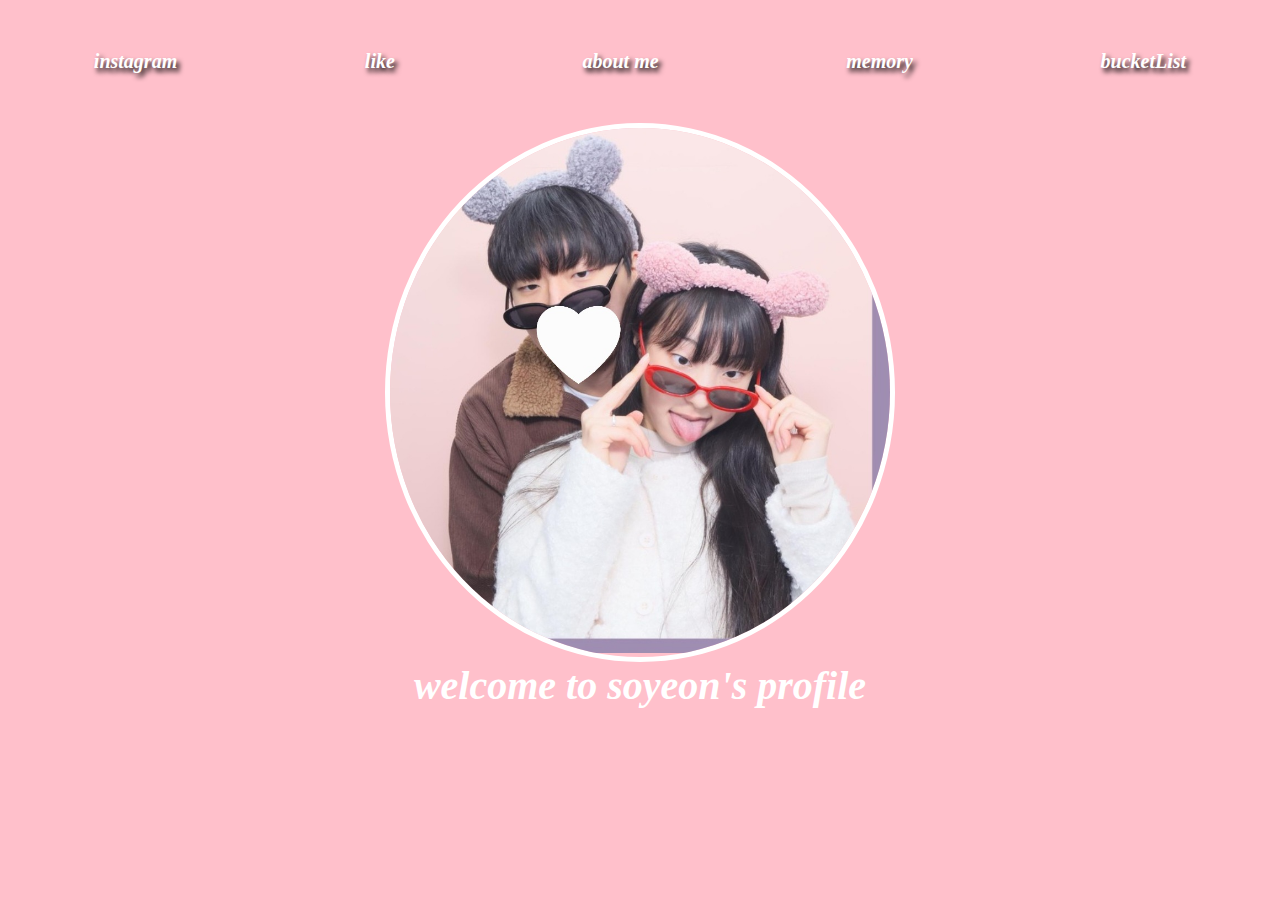
<file: index.html>
<!DOCTYPE html>
<html lang="en">
<head>
    <meta charset="UTF-8">
    <meta name="viewport" content="width=device-width, initial-scale=1.0">
    <link rel="stylesheet" href="main.css">
    <title>soyeon_home</title>
</head>
<body>
    <header>
        <nav class="main-nav">
            <ul>
                <li>
                    <a href="https://www.instagram.com/syst03/">instagram</a>
                </li>
                <li>
                    <a href="likePage.html">like</a>
                </li>
                <li>
                    <a href="aboutMePage.html">about me</a>
                </li>
                <li>
                    <a href="memoryPage.html">memory</a>
                </li>
                <li>
                    <a href="bucketList.html">bucketList</a>
                </li>
            </ul>
        </nav>
    </header>
    <main>
        <section id="profileBox">
            <img id="profileImage" src="./KakaoTalk_20240331_231543097.jpg">
        </section>
        <section class="mainIntroduce">
            <h1>welcome to soyeon's profile</h1>
        </section>
    </main>
</body>
</html>
</file>
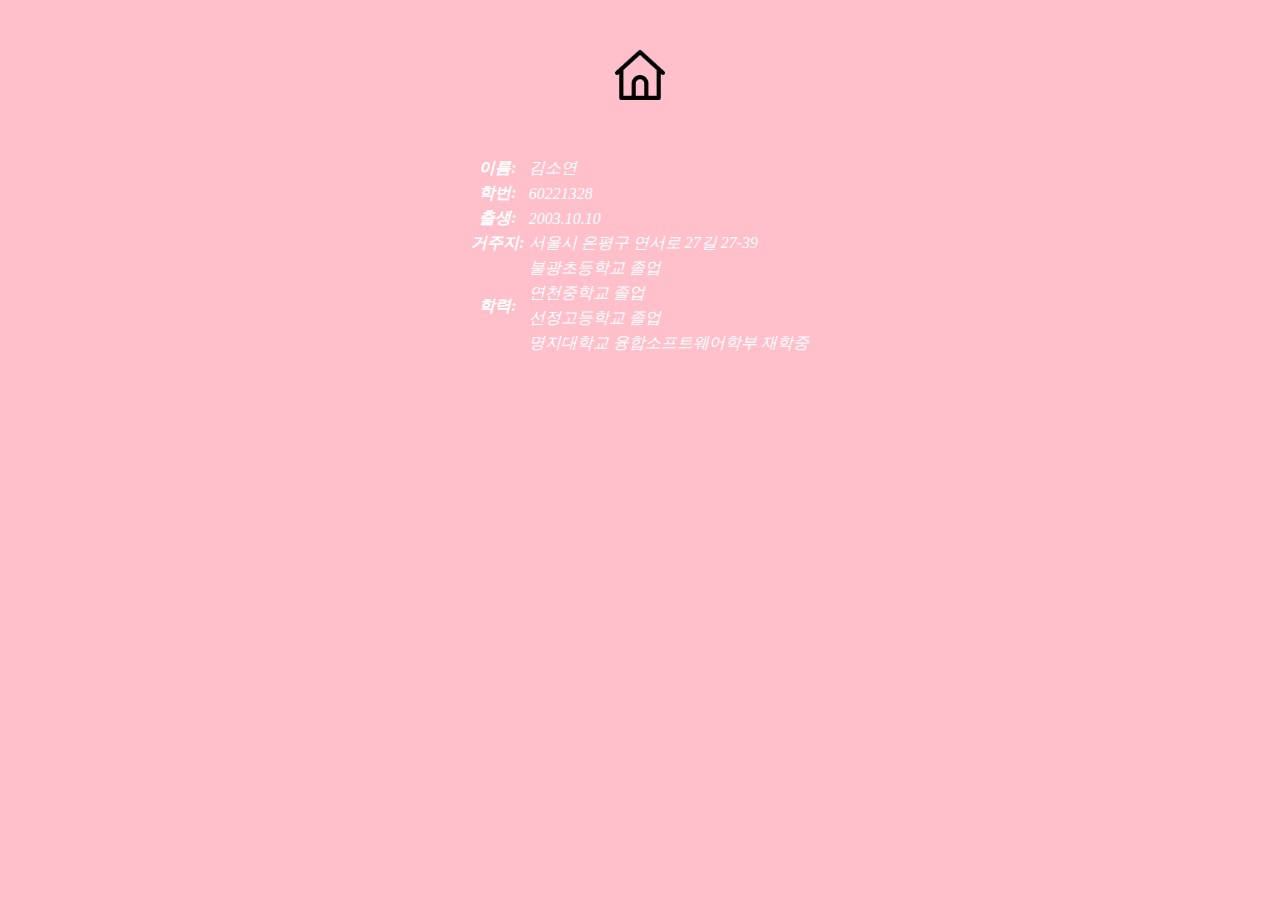
<file: aboutMePage.html>
<!DOCTYPE html>
<html lang="en">
<head>
    <meta charset="UTF-8">
    <meta name="viewport" content="width=device-width, initial-scale=1.0">
    <title>aboutMe</title>
    <link rel="stylesheet" href="main.css">
</head>
<body>
    <header>
        <nav class="main-nav">
            <ul>
                <li>
                    <a href="index.html"><img src="./home.png"></a>
                </li>
            </ul>
        </nav>
    </header>
    <main>
        <table>
            <tr>
                <th>
                    이름:
                </th>
                <td>
                    김소연
                </td>
            </tr>
            <tr>
                <th>
                    학번:
                </th>
                <td>
                    60221328
                </td>
            </tr>
            <tr>
                <th>
                    출생:
                </th>
                <td>
                    2003.10.10
                </td>
            </tr>
            <tr>
                <th>
                    거주지:
                </th>
                <td>
                    서울시 은평구 연서로 27길 27-39
                </td>
            </tr>
            <tr>
                <th rowspan="4">
                    학력:
                </th>
                <td>
                    불광초등학교 졸업
                </td>
                
            </tr>
            <tr>
                <td>
                    연천중학교 졸업
                </td>
            </tr>
            <tr>
                <td>
                    선정고등학교 졸업
                </td>
            </tr>
            <tr>
                <td>
                    명지대학교 융합소프트웨어학부 재학중
                </td>
            </tr>
        </table>
    </main>
</body>
</html>
</file>
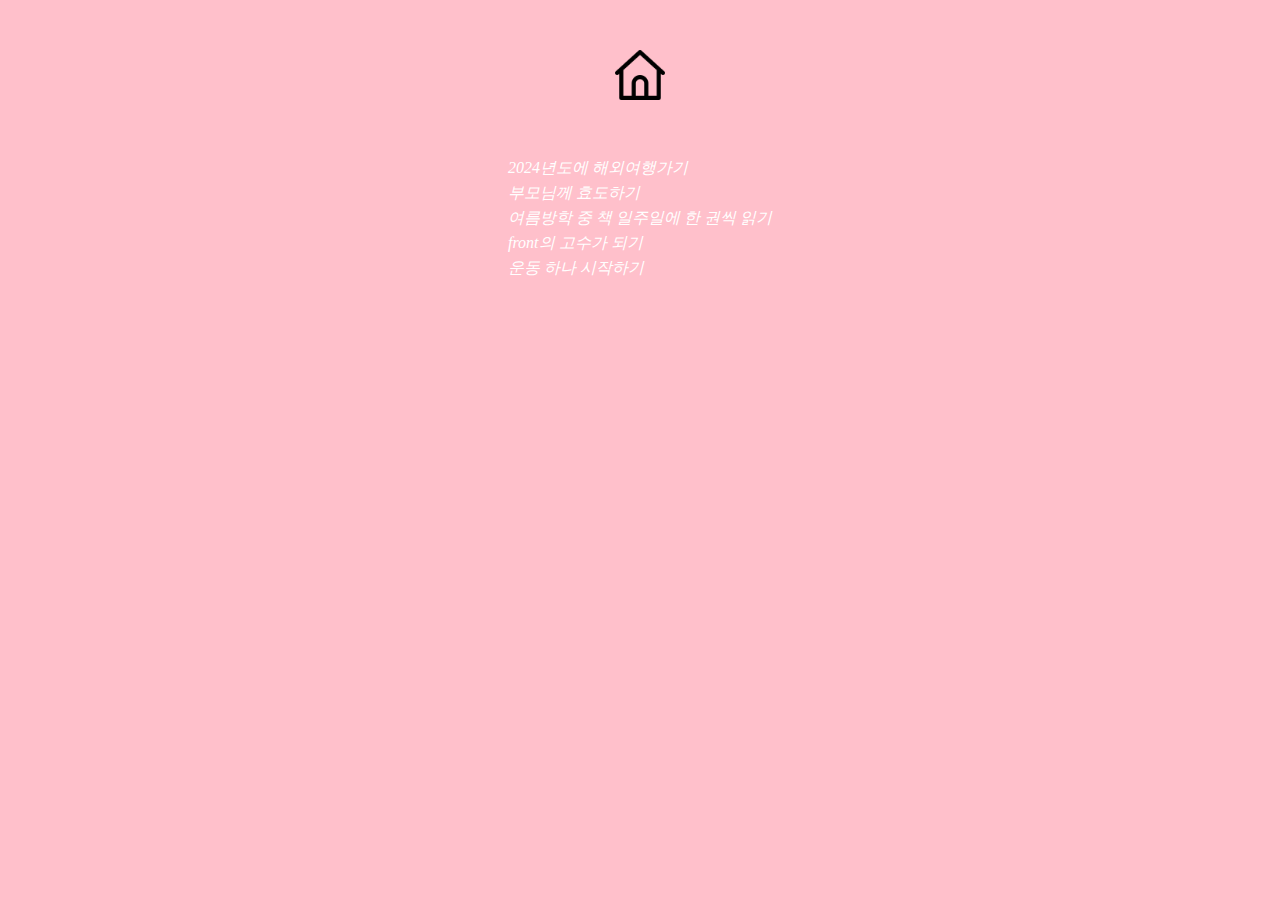
<file: bucketList.html>
<!DOCTYPE html>
<html lang="en">
<head>
    <meta charset="UTF-8">
    <meta name="viewport" content="width=device-width, initial-scale=1.0">
    <title>bucketlist</title>
    <link rel="stylesheet" href="main.css">
</head>
<body>
    <header>
        <nav class="main-nav">
            <ul>
                <li>
                    <a href="index.html"><img src="./home.png"></a>
                </li>
            </ul>
        </nav>
    </header>
    <main>
        <table>
            <tr><td>2024년도에 해외여행가기</td></tr>
            <tr><td>부모님께 효도하기</td></tr>
            <tr><td>여름방학 중 책 일주일에 한 권씩 읽기</td></tr>
            <tr><td>front의 고수가 되기</td></tr>
            <tr><td>운동 하나 시작하기</td></tr>
        </table>
    </main>
</body>
</html>
</file>
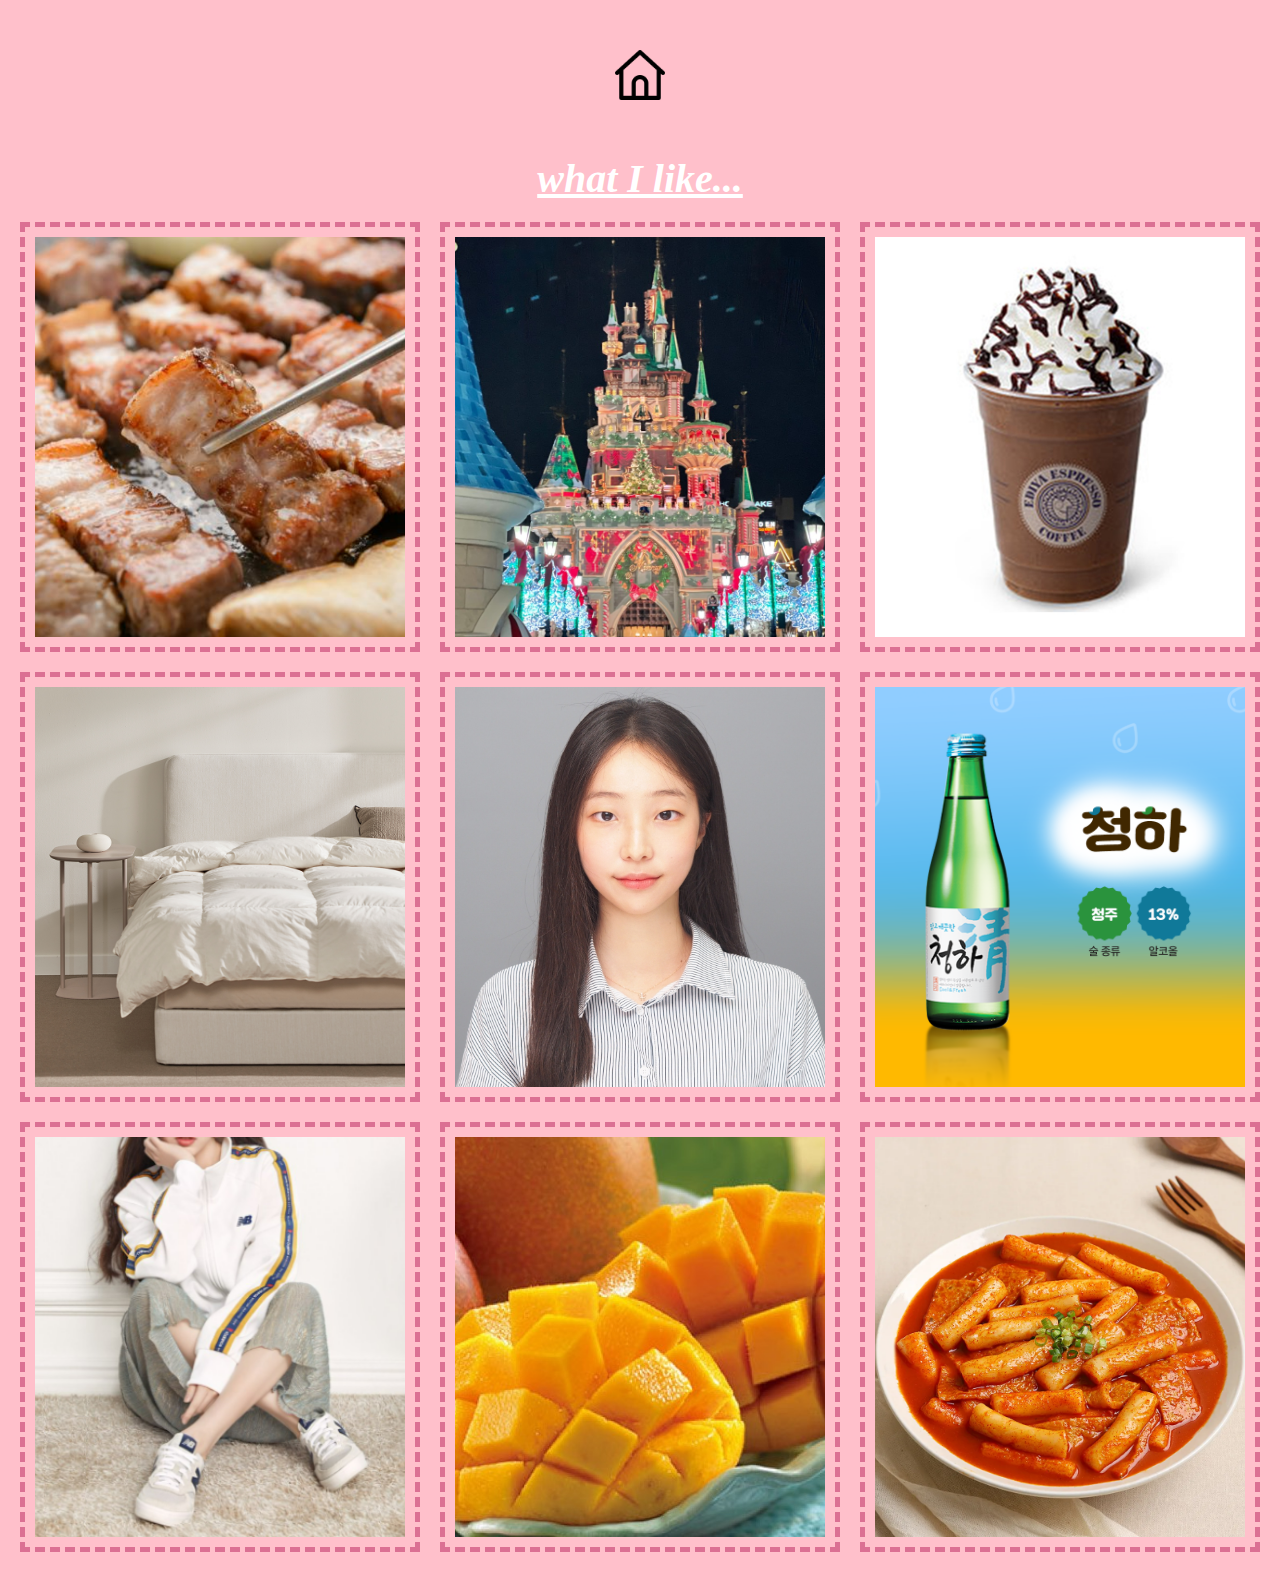
<file: likePage.html>
<!DOCTYPE html>
<html lang="en">
<head>
    <meta charset="UTF-8">
    <meta name="viewport" content="width=device-width, initial-scale=1.0">
    <title>like</title>
    <link rel="stylesheet" href="main.css">
</head>
<body>
    <header>
        <nav class="main-nav">
            <ul>
                <li>
                    <a href="index.html"><img src="./home.png"></a>
                </li>
            </ul>
        </nav>
    </header>
    <main>
        <section class="like mainIntroduce">
            <h1>what I like...</h1>
        </section>
        <section>
            <table class="like-layout img-layout">
                <tr>
                    <td><div class="visible">삼겹살</div><img src="./삼겹살.png"></td>
                    <td><div class="visible">롯데월드</div><img src="./롯데월드.png"></td>
                    <td><div class="visible">초콜릿</div><img src="./초코.png"></td>
                </tr>
                <tr class="like-layout img-layout">
                    <td><div class="visible">침대</div><img src="./침대.png"></td>
                    <td><div class="visible">나</div><img src="./Screenshot_20220413-161020_NAVER.jpg"></td>
                    <td><div class="visible">청하</div><img src="./청하.png"></td>
                </tr>
                <tr class="like-layout img-layout">
                    <td><div class="visible">뉴발란스</div><img src="./뉴발.png"></td>
                    <td><div class="visible">망고</div><img src="./망고.png"></td>
                    <td><div class="visible">떡볶이</div><img src="./떡볶이.png"></td>
                </tr>
            </table>
        </section>
    </main>
</body>
</html>
</file>
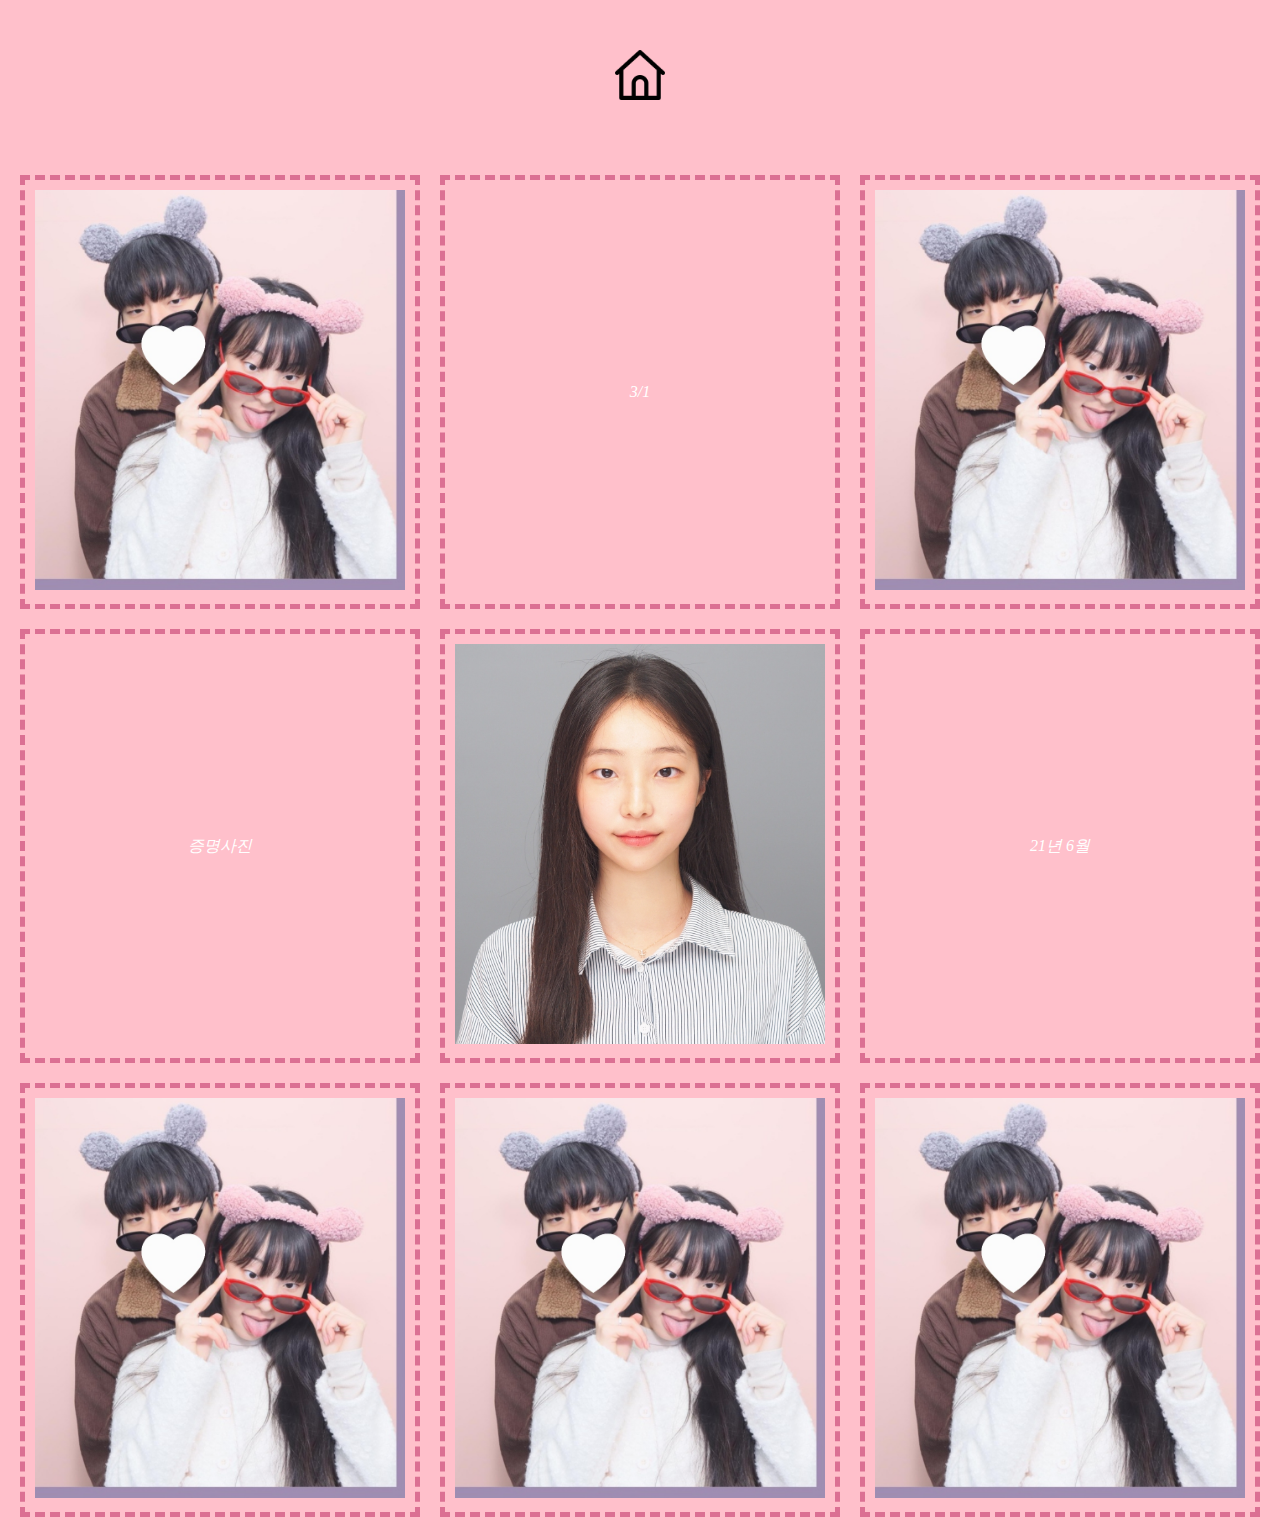
<file: memoryPage.html>
<!DOCTYPE html>
<html lang="en">
<head>
    <meta charset="UTF-8">
    <meta name="viewport" content="width=device-width, initial-scale=1.0">
    <title>memory</title>
    <link rel="stylesheet" href="main.css">
</head>
<body>
    <header>
        <nav class="main-nav">
            <ul>
                <li>
                    <a href="index.html"><img src="./home.png"></a>
                </li>
            </ul>
        </nav>
    </header>
    <main>
        <table class="memory-layout img-layout">
            <tr>
                <td><img src="./KakaoTalk_20240331_231543097.jpg"></td>
                <td>3/1</td>
                <td><img src="./KakaoTalk_20240331_231543097.jpg"></td>
            </tr>
            <tr>
                <td>증명사진</td>
                <td><img src="./Screenshot_20220413-161020_NAVER.jpg"></td>
                <td>21년 6월</td>
            </tr>
            <tr>
                <td><img src="./KakaoTalk_20240331_231543097.jpg"></td>
                <td><img src="./KakaoTalk_20240331_231543097.jpg"></td>
                <td><img src="./KakaoTalk_20240331_231543097.jpg"></td>
            </tr>
        </table>
    </main>
</body>
</html>
</file>
<file: main.css>
*{
    background-color: pink;
    font-style: italic;
    color: white;
    margin: auto;
}

.main-nav ul{
    list-style: none;
    display: flex;
    padding: 0;
}

.main-nav li{
    padding: 50px 50px;
}

.main-nav a{
    font-size: 20px;
    font-weight: bold;
    text-decoration: none;
    text-align: center;
    text-shadow: 3px 4px 5px black;
}

.main-nav img{
    width: 50px;
    height: 50px;
}

.main-nav a:hover{
    color: white;
    font-size: 30px;
}

#profileBox{
    width: 500px;
    height: 500%;
    border-radius: 70%;
    border: 5px solid white;
    overflow: hidden;
/* 깎고 넘치는 부분을 hidden으로 안보이게 하기 */
}

#profileImage{
    width: 100%;
    height: 100%;
    object-fit: cover;
}

.mainIntroduce{
    text-align: center;
    font-size: 20px;
}

.like.mainIntroduce{
    text-decoration: underline;
}

.img-layout{
   margin: auto;
   border-spacing: 20px;
}

.img-layout td{
    border: 5px dashed palevioletred;
    padding: 10px;
    width: 400px;
    height: 400px;
    text-align: center;
}

.img-layout img{
    object-fit: cover;
    width: 100%;
    height: 100%;
}

.memory-layout.img-layout img:active{
    width: auto;
    height: auto;
}

.like-layout.img-layout img{
    display: block;
}

.like-layout.img-layout img:active{
    visibility: hidden;
}

.visible{
    position: absolute;
    margin: auto;
    text-align: middle;
    visibility: hidden;
}

.like-layout.img-layout:active .visible{
    visibility: visible;
}
</file>
